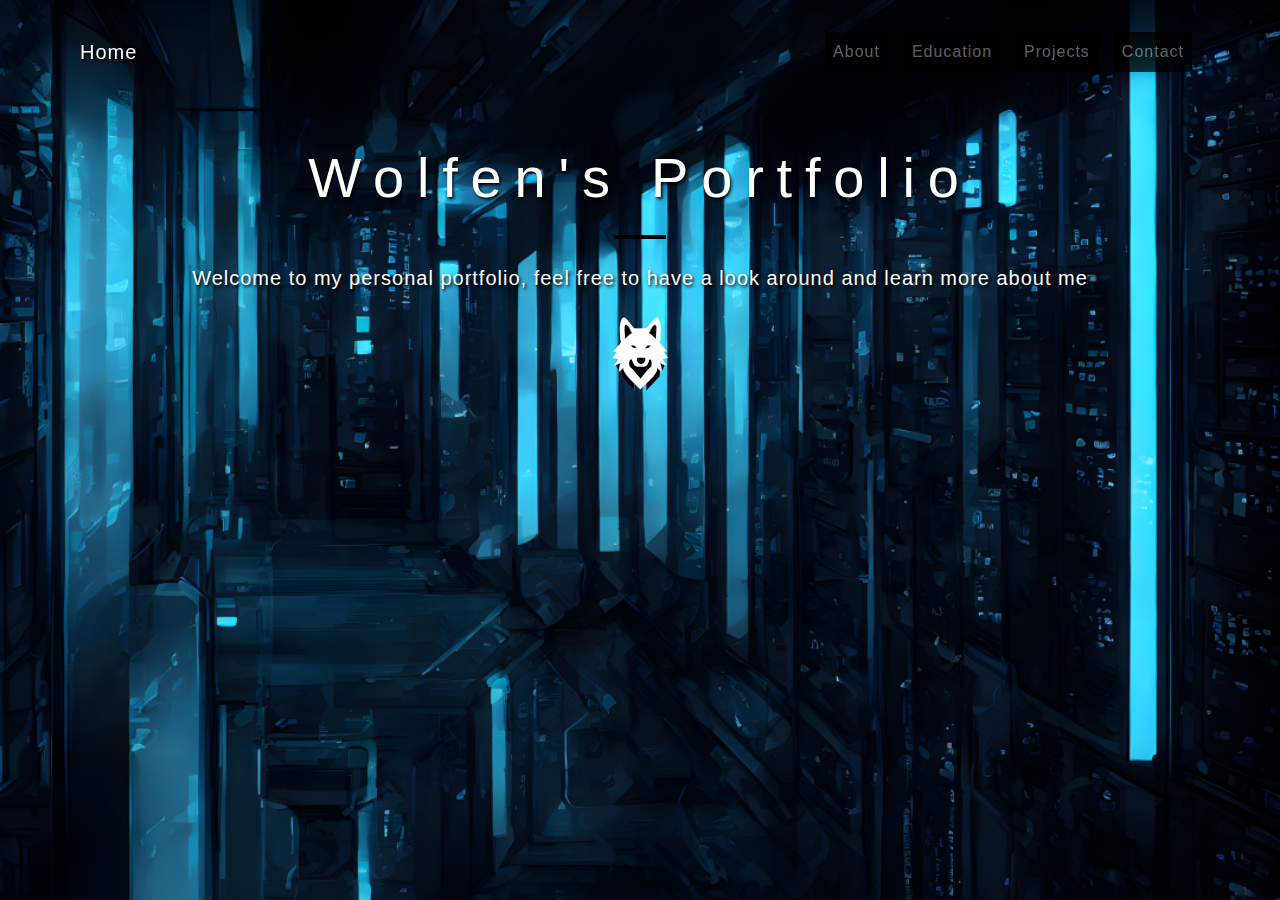
<file: index.html>
<!DOCTYPE html>
<!--
##################################################
  Author: Noel Spurrell
  Date: 2022-11-30
  Purpose: CIS-1280  Final Portfolio Project - Personal Portfolio - Home Page
  License: Creative Commons Attribution-NonCommercial-ShareAlike 4.0 International Public License
##################################################
-->
<html lang="en">
<head>
    <meta charset="UTF-8">
    <meta name="description" content="My personal portfolio website created using HTML, CSS & Bootstrap.">
    <meta name="keywords" content="Wolfen, Portfolio, Noel Spurrell, Custom Website">
    <meta name="author" content="Noel Spurrell">
    <meta name="viewport" content="width=device-width, initial-scale=1, shrink-to-fit=no">
    <!--tags taken from stackoverflow-->
    <meta property="og:title" content="Wolfen's Portfolio"/>
    <meta property="og:type" content="website"/>
    <meta property="og:url" content="https://wolfenxvii.uk/"/>
    <meta property="og:image" content="https://i.imgur.com/NBa7N3K.jpeg"/>
    <meta property="og:description" content="My personal portfolio"/>
    <meta name="theme-color" content="#154263">
    <meta name="twitter:card" content="summary_large_image">
    <title>Wolfen | Home</title>
    <!--img generated using Stable Diffusion UI-->
    <link rel="icon" type="image/x-icon" href="img/wolf.png"/>
    <link href="css/bootstrap.css" rel="stylesheet">
    <link href="css/custom.css" rel="stylesheet">
</head>
<body>
<div class="container-lg">
    <nav class="navbar navbar-expand-lg navbar-dark fixed-top" id="mainNav">
        <a class="navbar-brand active" href="index.html">Home</a>
        <ul class="navbar-nav ml-auto">
            <li class="nav-item black-button">
                <a class="nav-link" href="about.html">About</a>
            </li>
            <li class="nav-item black-button">
                <a class="nav-link" href="education.html">Education</a>
            </li>
            <li class="nav-item black-button">
                <a class="nav-link" href="projects.html">Projects</a>
            </li>
            <li class="nav-item black-button">
                <a class="nav-link" href="contact.html">Contact</a>
            </li>
        </ul>
    </nav>
    <div class="row">
        <div class="col-lg-12">
            <div class="jumbotron">
                <h1 class="display-4">Wolfen's Portfolio</h1>
                <hr class="divider">
                <p class="lead">Welcome to my personal portfolio, feel free to have a look around and learn more about me </p>
                <img src="img/wolf.png" alt="wolf-logo" class="img-fluid">
            </div>
        </div>
</div>
</div>
<!-- Bootstrap core JavaScript -->
<script src="js/jquery.slim.min.js"></script>
<script src="js/bootstrap.bundle.min.js"></script>
</body>
</html>
</file>
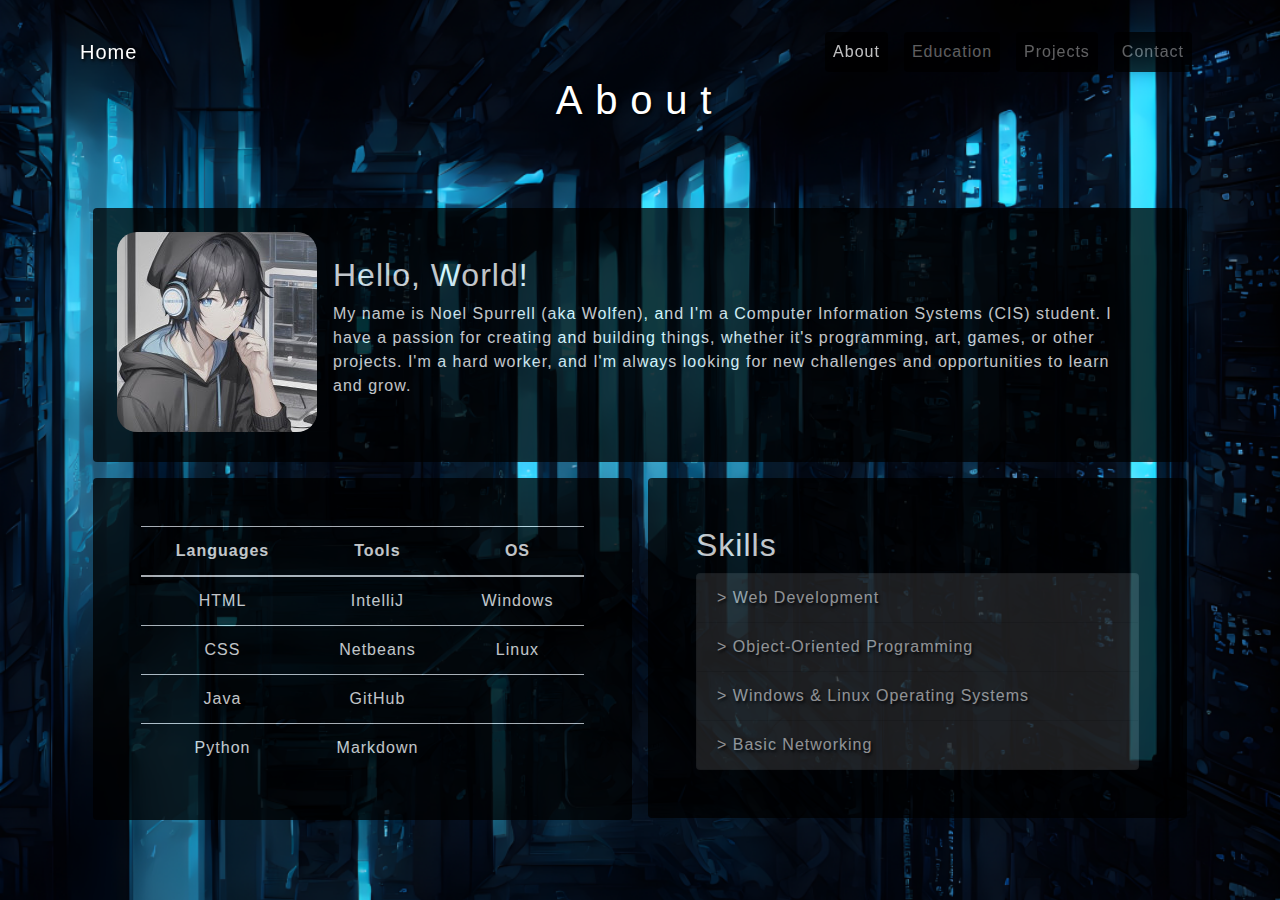
<file: about.html>
<!DOCTYPE html>
<!--
##################################################
  Author: Noel Spurrell
  Date: 2022-11-30
  Purpose: CIS-1280  Final Portfolio Project - Personal Portfolio - About Page
  License: Creative Commons Attribution-NonCommercial-ShareAlike 4.0 International Public License
##################################################
-->
<html lang="en">
<head>
    <meta charset="UTF-8">
    <meta name="description" content="My personal portfolio website created using HTML, CSS & Bootstrap.">
    <meta name="keywords" content="Wolfen, Portfolio, Noel Spurrell, Custom Website">
    <meta name="author" content="Noel Spurrell">
    <meta name="viewport" content="width=device-width, initial-scale=1, shrink-to-fit=no">
    <!--tags taken from stackoverflow-->
    <meta property="og:title" content="Wolfen | Portfolio"/>
    <meta property="og:type" content="website"/>
    <meta property="og:url" content="https://wolfenxvii.uk/"/>
    <meta property="og:image" content="https://i.imgur.com/NBa7N3K.jpeg"/>
    <meta property="og:description" content="My personal portfolio website"/>
    <meta name="theme-color" content="#154263">
    <meta name="twitter:card" content="summary_large_image">
    <title>Wolfen | About</title>
    <!--img generated using Stable Diffusion UI-->
    <link rel="icon" type="image/x-icon" href="img/wolf.png"/>
    <link href="css/bootstrap.css" rel="stylesheet">
    <link href="css/custom.css" rel="stylesheet">
</head>
<body>
<div class="container-lg">
    <nav class="navbar navbar-expand-lg navbar-dark fixed-top" id="mainNav">
        <a class="navbar-brand" href="index.html">Home</a>
        <ul class="navbar-nav ml-auto">
            <li class="nav-item black-button">
                <a class="nav-link active" href="about.html">About</a>
            </li>
            <li class="nav-item black-button">
                <a class="nav-link" href="education.html">Education</a>
            </li>
            <li class="nav-item black-button">
                <a class="nav-link" href="projects.html">Projects</a>
            </li>
            <li class="nav-item black-button">
                <a class="nav-link" href="contact.html">Contact</a>
            </li>
        </ul>
    </nav>
    <h1 class="text-center">About</h1>
    <div class="row justify-content-center">
        <!--img generated using Stable Diffusion UI-->
        <div class="col-lg-12 float-lg-none"><img id="profile-picture" class="card-img-overlay float-lg-left"
                                                  src="img/profilePicture.jpg"
                                                  alt="My profile picture">
            <div class="black-background">
                <h2>Hello, World!</h2>
                <p>My name is Noel Spurrell (aka Wolfen), and I'm a Computer Information Systems (CIS)
                    student. I
                    have a passion for creating and building things,
                    whether it's programming, art, games, or other projects. I'm a hard worker,
                    and I'm always looking for new challenges and opportunities to learn and grow.</p></div>
        </div>
        <div class="col-lg-6 col-md-6 float-lg-left">
            <div class="black-background">
                <table class="table-responsive-lg table container-fluid">
                    <thead>
                    <tr>
                        <th scope="col">Languages</th>
                        <th scope="col">Tools</th>
                        <th scope="col">OS</th>
                    </tr>
                    </thead>
                    <tbody>
                    <tr>
                        <td>HTML</td>
                        <td>IntelliJ</td>
                        <td>Windows</td>
                    </tr>
                    <tr>
                        <td>CSS</td>
                        <td>Netbeans</td>
                        <td>Linux</td>
                    </tr>
                    <tr>
                        <td>Java</td>
                        <td>GitHub</td>
                        <td></td>
                    </tr>
                    <tr>
                        <td>Python</td>
                        <td>Markdown</td>
                        <td></td>
                    </tr>
                    </tbody>
                </table>
            </div>
        </div>
        <div class="col-lg-6 col-md-6 float-lg-right">
            <div class="black-background">
                <h2>Skills</h2>
                <ul class="list-group">
                    <li class="list-group-item list-group-item-dark"> > Web Development</li>
                    <li class="list-group-item list-group-item-dark"> > Object-Oriented Programming</li>
                    <li class="list-group-item list-group-item-dark"> > Windows & Linux Operating Systems</li>
                    <li class="list-group-item list-group-item-dark"> > Basic Networking</li>
                </ul>
            </div>
        </div>
    </div>
</div>
<!-- Bootstrap core JavaScript -->
<script src="js/jquery.slim.min.js"></script>
<script src="js/bootstrap.bundle.min.js"></script>
</body>
</html>
</file>
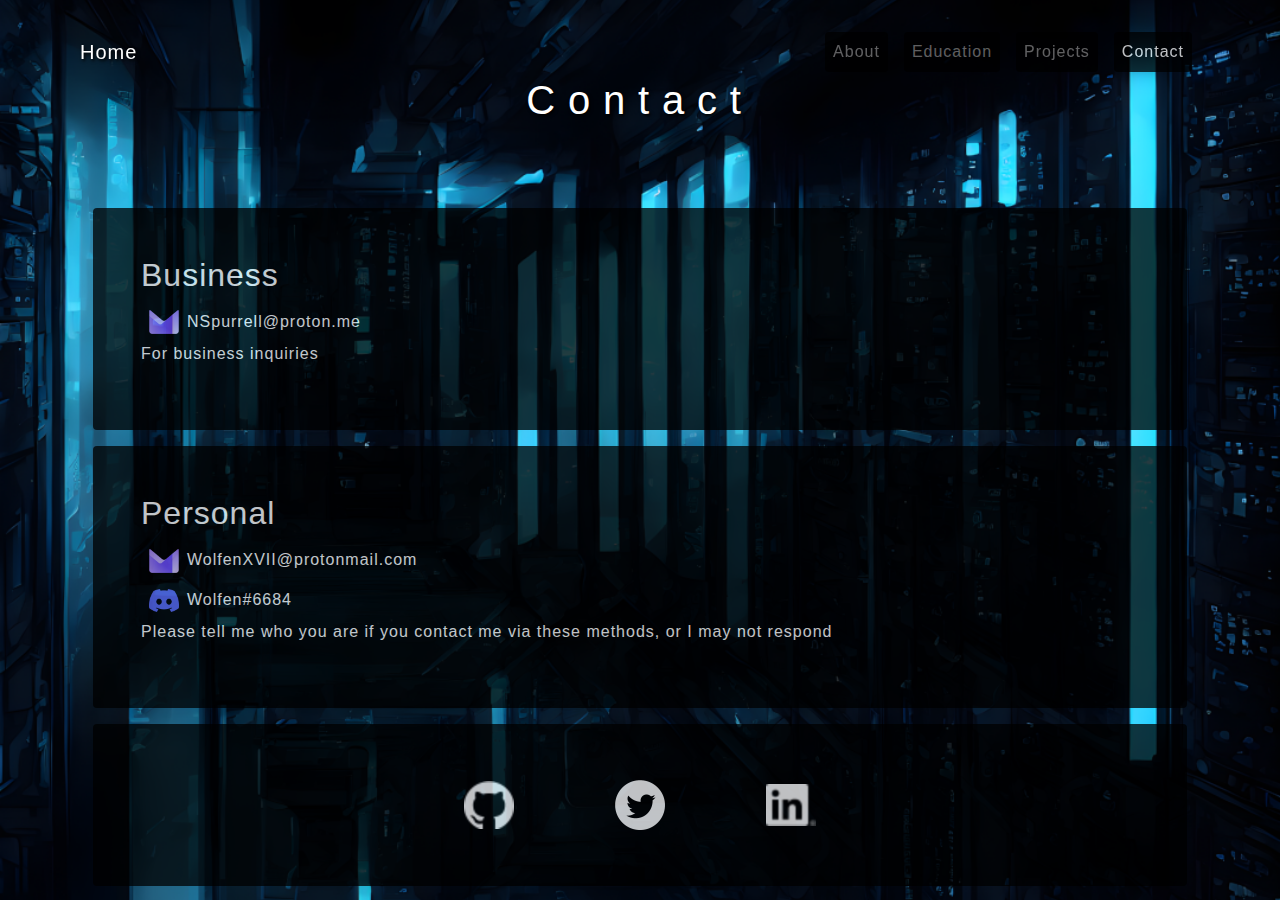
<file: contact.html>
<!DOCTYPE html>
<!--
##################################################
  Author: Noel Spurrell
  Date: 2022-11-30
  Purpose: CIS-1280  Final Portfolio Project - Personal Portfolio - Contact Page
  License: Creative Commons Attribution-NonCommercial-ShareAlike 4.0 International Public License
##################################################
-->
<html lang="en">
<head>
    <meta charset="UTF-8">
    <meta name="description" content="My personal portfolio website created using HTML, CSS & Bootstrap.">
    <meta name="keywords" content="Wolfen, Portfolio, Noel Spurrell, Custom Website">
    <meta name="author" content="Noel Spurrell">
    <meta name="viewport" content="width=device-width, initial-scale=1, shrink-to-fit=no">
    <!--tags taken from stackoverflow-->
    <meta property="og:title" content="Wolfen's Portfolio"/>
    <meta property="og:type" content="website"/>
    <meta property="og:url" content="https://wolfenxvii.uk/"/>
    <meta property="og:image" content="https://i.imgur.com/NBa7N3K.jpeg"/>
    <meta property="og:description" content="My personal portfolio"/>
    <meta name="theme-color" content="#154263">
    <meta name="twitter:card" content="summary_large_image">
    <title>Wolfen | Contact</title>
    <!--img generated using Stable Diffusion UI-->
    <link rel="icon" type="image/x-icon" href="img/wolf.png"/>
    <link href="css/bootstrap.css" rel="stylesheet">
    <link href="css/custom.css" rel="stylesheet">
</head>
<body>
<div class="container-lg">
    <nav class="navbar navbar-expand-lg navbar-dark fixed-top" id="mainNav">
        <a class="navbar-brand" href="index.html">Home</a>
        <ul class="navbar-nav ml-auto">
            <li class="nav-item black-button">
                <a class="nav-link" href="about.html">About</a>
            </li>
            <li class="nav-item black-button">
                <a class="nav-link" href="education.html">Education</a>
            </li>
            <li class="nav-item black-button">
                <a class="nav-link" href="projects.html">Projects</a>
            </li>
            <li class="nav-item black-button">
                <a class="nav-link active" href="contact.html">Contact</a>
            </li>
        </ul>
    </nav>
    <section class="title">
        <h1 class="text-center">Contact</h1>
    </section>
        <div class="row">
            <div class="col-lg-12">
                <div class="black-background">
                    <h2>Business</h2>
                    <!--img taken from Protonmail-->
                    <a class="text-white" href="mailto:NSpurrell@proton.me"><img class="img-fluid p-2 contact-logo"
                                                                                 src="img/protonmail.png"
                                                                                 alt="Protonmail Logo">NSpurrell@proton.me</a>
                    <p>For business inquiries</p>
                </div>
            </div>
            <div class="col-lg-12">
                <div class="black-background">
                    <h2>Personal</h2>
                    <!--img taken from Protonmail-->
                    <a class="text-white" href="mailto:wolfenxvii@protonmail.com"><img class="img-fluid p-2 contact-logo"
                                                                                       src="img/protonmail.png"
                                                                                       alt="Protonmail Logo">WolfenXVII@protonmail.com<br></a>
                    <!--img taken from Discord-->
                    <a class="text-white" href="https://discord.com/"><img class="img-fluid p-2 contact-logo" src="img/discord.png" alt="Discord Logo">Wolfen#6684</a>
                    <p>Please tell me who you are if you contact me via these methods, or I may not respond</p>
                </div>
            </div>
            <div class="col-lg-12 col-md-12 col-sm-12">
                <div class="black-background text-center">
                    <!--img taken from GitHub-->
                    <a class="social-links" href="https://github.com/WolfenXVII"><img class="img-fluid"
                                                                                      src="img/github.png"
                                                                                      alt="Github logo"></a>
                    <!--img taken from Twitter-->
                    <a class="social-links" href="https://twitter.com/Wolfen_XVII"><img class="img-fluid"
                                                                                        src="img/twitter.png"
                                                                                        alt="Twitter logo"></a>
                    <!--img taken from LinkedIn-->
                    <a class="social-links" href="https://www.linkedin.com/in/noel-spurrell/"> <img class="img-fluid"
                                                                                                    src="img/linkedin.png"
                                                                                                    alt="LinkedIn logo"></a>
                </div>
            </div>

        </div>
</div>
<!-- Bootstrap core JavaScript -->
<script src="js/jquery.slim.min.js"></script>
<script src="js/bootstrap.bundle.min.js"></script>
</body>
</html>
</file>
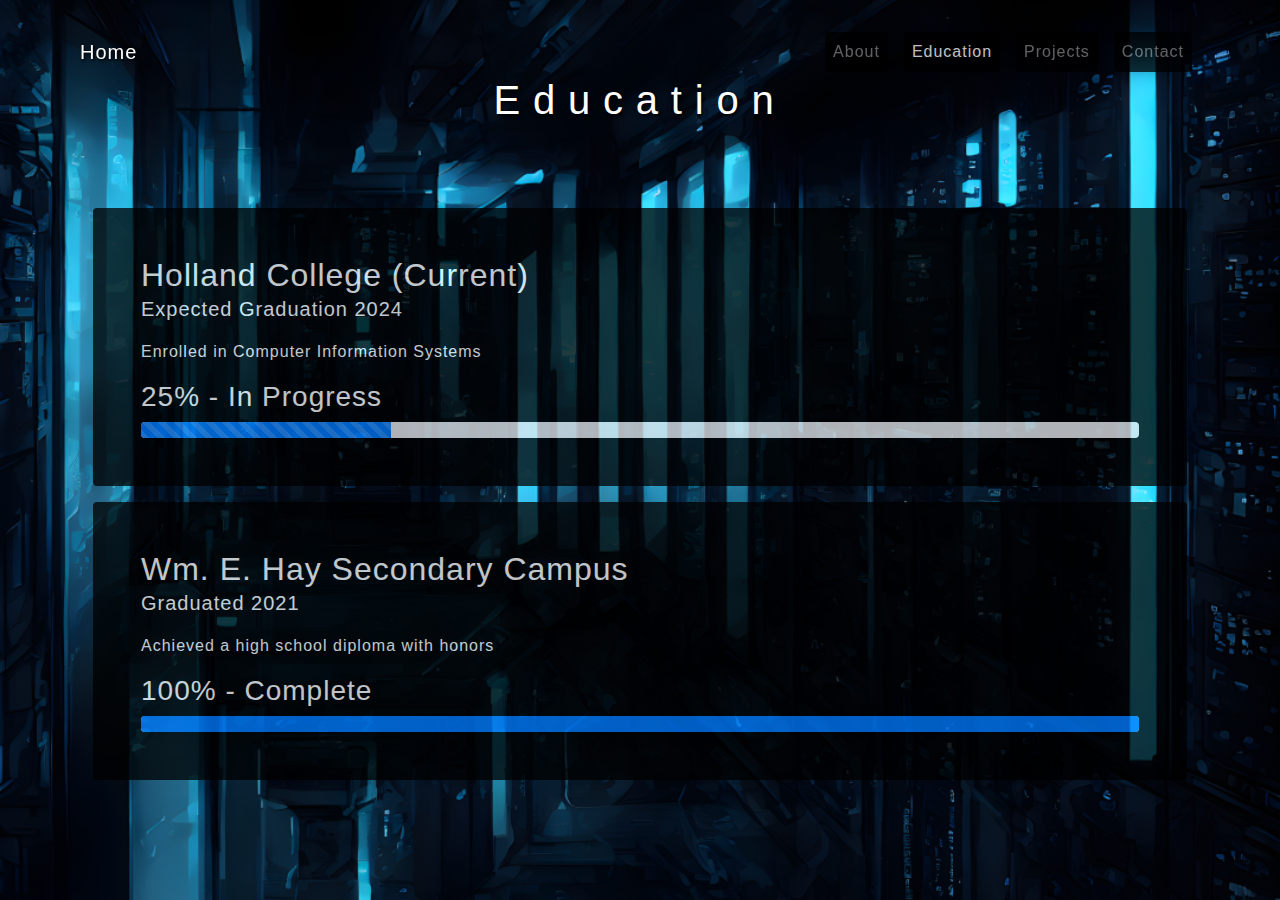
<file: education.html>
<!DOCTYPE html>
<!--
##################################################
  Author: Noel Spurrell
  Date: 2022-11-30
  Purpose: CIS-1280  Final Portfolio Project - Personal Portfolio - Education Page
  License: Creative Commons Attribution-NonCommercial-ShareAlike 4.0 International Public License
##################################################
-->
<html lang="en">
<head>
    <meta charset="UTF-8">
    <meta name="description" content="My personal portfolio website created using HTML, CSS & Bootstrap.">
    <meta name="keywords" content="Wolfen, Portfolio, Noel Spurrell, Custom Website">
    <meta name="author" content="Noel Spurrell">
    <meta name="viewport" content="width=device-width, initial-scale=1, shrink-to-fit=no">
    <!--tags taken from stackoverflow-->
    <meta property="og:title" content="Wolfen's Portfolio"/>
    <meta property="og:type" content="website"/>
    <meta property="og:url" content="https://wolfenxvii.uk/"/>
    <meta property="og:image" content="https://i.imgur.com/NBa7N3K.jpeg"/>
    <meta property="og:description" content="My personal portfolio"/>
    <meta name="theme-color" content="#154263">
    <meta name="twitter:card" content="summary_large_image">
    <title>Wolfen | Education</title>
    <!--img generated using Stable Diffusion UI-->
    <link rel="icon" type="image/x-icon" href="img/wolf.png"/>
    <link href="css/bootstrap.css" rel="stylesheet">
    <link href="css/custom.css" rel="stylesheet">
</head>
<body>
<div class="container-lg">
    <nav class="navbar navbar-expand-lg navbar-dark fixed-top" id="mainNav">
        <a class="navbar-brand" href="index.html">Home</a>
        <ul class="navbar-nav ml-auto">
            <li class="nav-item black-button">
                <a class="nav-link" href="about.html">About</a>
            </li>
            <li class="nav-item black-button">
                <a class="nav-link active" href="education.html">Education</a>
            </li>
            <li class="nav-item black-button">
                <a class="nav-link" href="projects.html">Projects</a>
            </li>
            <li class="nav-item black-button">
                <a class="nav-link" href="contact.html">Contact</a>
            </li>
        </ul>
    </nav>
    <section class="title">
        <h1 class="text-center">Education</h1>
    </section>
    <div class="row">
        <div class="col-lg-12">
            <div class="black-background">
                <a class="h2 text-white" href="https://www.hollandcollege.com/">Holland College (Current)</a>
                <p class="lead">Expected Graduation 2024</p>
                <p>Enrolled in Computer Information Systems</p>
                <h3>25% - In Progress</h3>
                <div class="progress">
                    <div class="progress-bar progress-bar-striped progress-bar-animated" role="progressbar"
                         style="width: 25%" aria-valuenow="25" aria-valuemin="0" aria-valuemax="100"></div>
                </div>
            </div>
        </div>
        <div class="col-lg-12">
            <div class="black-background">
                <a class="h2 text-white" href="https://wmehay.clearview.ab.ca/">Wm. E. Hay Secondary Campus</a>
                <p class="lead">Graduated 2021</p>
                <p>Achieved a high school diploma with honors</p>
                <h3>100% - Complete</h3>
                <div class="progress">
                    <div class="progress-bar" role="progressbar" style="width: 100%" aria-valuenow="100"
                         aria-valuemin="0" aria-valuemax="100"></div>
                </div>
            </div>
        </div>

    </div>
</div>
<!-- Bootstrap core JavaScript -->
<script src="js/jquery.slim.min.js"></script>
<script src="js/bootstrap.bundle.min.js"></script>
</body>
</html>
</file>
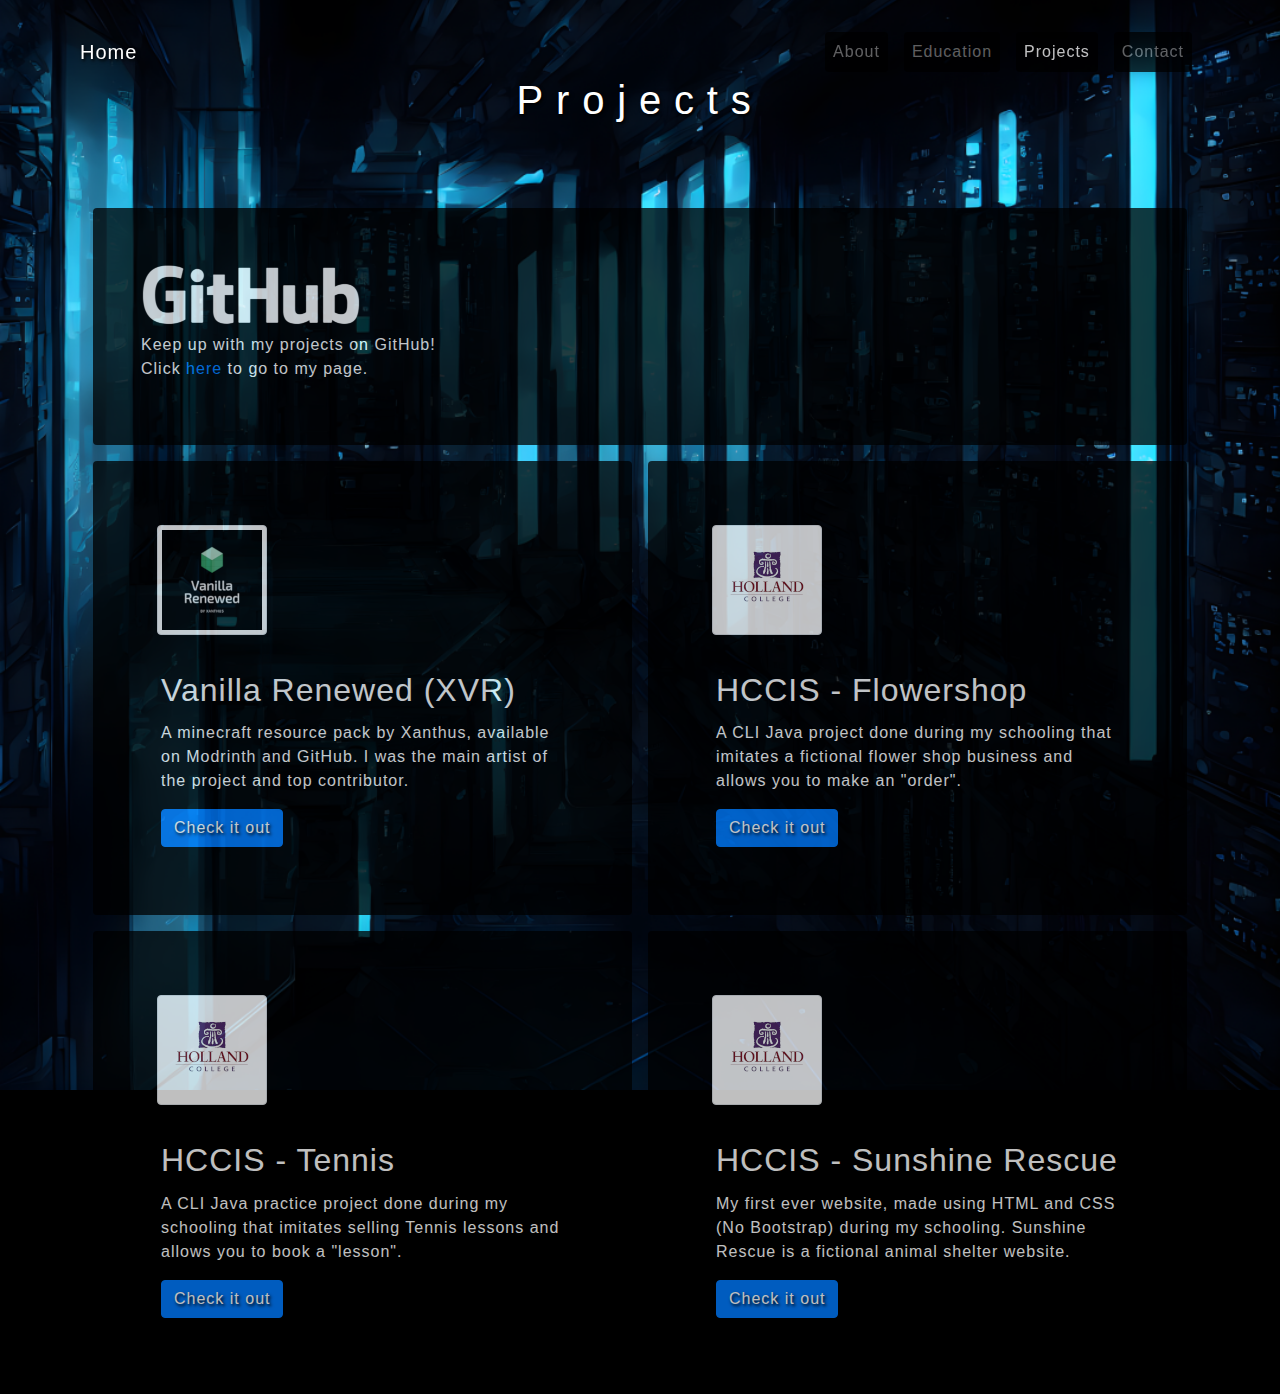
<file: projects.html>
<!DOCTYPE html>
<!--
##################################################
  Author: Noel Spurrell
  Date: 2022-11-30
  Purpose: CIS-1280  Final Portfolio Project - Personal Portfolio - Projects Page
  License: Creative Commons Attribution-NonCommercial-ShareAlike 4.0 International Public License
##################################################
-->
<html lang="en">
<head>
    <meta charset="UTF-8">
    <meta name="description" content="My personal portfolio website created using HTML, CSS & Bootstrap.">
    <meta name="keywords" content="Wolfen, Portfolio, Noel Spurrell, Custom Website">
    <meta name="author" content="Noel Spurrell">
    <meta name="viewport" content="width=device-width, initial-scale=1, shrink-to-fit=no">
    <!--tags taken from stackoverflow-->
    <meta property="og:title" content="Wolfen's Portfolio"/>
    <meta property="og:type" content="website"/>
    <meta property="og:url" content="https://wolfenxvii.uk/"/>
    <meta property="og:image" content="https://i.imgur.com/NBa7N3K.jpeg"/>
    <meta property="og:description" content="My personal portfolio"/>
    <meta name="theme-color" content="#154263">
    <meta name="twitter:card" content="summary_large_image">
    <title>Wolfen | Projects</title>
    <!--img generated using Stable Diffusion UI-->
    <link rel="icon" type="image/x-icon" href="img/wolf.png"/>
    <link href="css/bootstrap.css" rel="stylesheet">
    <link href="css/custom.css" rel="stylesheet">
</head>
<body>
<div class="container-lg">
    <nav class="navbar navbar-expand-lg navbar-dark fixed-top" id="mainNav">
        <a class="navbar-brand black-button" href="index.html">Home</a>
        <ul class="navbar-nav ml-auto">
            <li class="nav-item black-button">
                <a class="nav-link" href="about.html">About</a>
            </li>
            <li class="nav-item black-button">
                <a class="nav-link" href="education.html">Education</a>
            </li>
            <li class="nav-item black-button">
                <a class="nav-link active" href="projects.html">Projects</a>
            </li>
            <li class="nav-item black-button">
                <a class="nav-link" href="contact.html">Contact</a>
            </li>
        </ul>
    </nav>
    <section class="title">
        <h1 class="text-center">Projects</h1>
    </section>
        <div class="row">
            <div class="col-lg-12">
                <div class="black-background">
                    <!--img taken from GitHub-->
                    <img src="img/githubLong.png" alt="Github logo" class="img-fluid">
                    <p>Keep up with my projects on GitHub!<br>Click <a href="https://github.com/WolfenXVII">here</a> to
                        go to my page.</p>
                </div>
            </div>
            <div class="col-lg-6">
                <div class="black-background">
                        <img src="img/vanillaRenewed.png" class="img-fluid img-thumbnail m-3" alt="Vanilla Renewed Logo">
                        <div class="card-body">
                            <!--img taken from Vanilla Renewed on GitHub-->
                            <h2 class="card-title">Vanilla Renewed (XVR)</h2>
                            <p class="card-text">A minecraft resource pack by Xanthus, available on Modrinth and GitHub. I was the main artist of the project and top contributor. </p>
                            <a href="https://github.com/Vanilla-Renewed-Team/Vanilla-Renewed" class="btn btn-primary">Check it out</a>
                    </div>
                </div>
            </div>
            <div class="col-lg-6">
                <div class="black-background">
                    <!--img taken from Holland College-->
                    <img src="img/hollandCollege.png" class="img-fluid img-thumbnail m-3" alt="Holland College Logo">
                    <div class="card-body">
                        <h2 class="card-title">HCCIS - Flowershop</h2>
                        <p class="card-text">A CLI Java project done during my schooling that imitates a fictional flower shop business and allows you to make an "order".</p>
                        <a href="https://github.com/WolfenXVII/HCCIS-Flowershop" class="btn btn-primary">Check it out</a>
                    </div>
                </div>
            </div>
            <div class="col-lg-6">
                <div class="black-background">
                    <!--img taken from Holland College-->
                    <img src="img/hollandCollege.png" class="img-fluid img-thumbnail m-3" alt="Holland College Logo">
                    <div class="card-body">
                        <h2 class="card-title">HCCIS - Tennis</h2>
                        <p class="card-text">A CLI Java practice project done during my schooling that imitates selling Tennis lessons and allows you to book a "lesson".</p>
                        <a href="https://github.com/WolfenXVII/HCCIS-Tennis" class="btn btn-primary">Check it out</a>
                    </div>
                </div>
            </div>
            <div class="col-lg-6">
                <div class="black-background">
                    <!--img taken from Holland College-->
                    <img src="img/hollandCollege.png" class="img-fluid img-thumbnail m-3" alt="Holland College Logo">
                    <div class="card-body">
                        <h2 class="card-title">HCCIS - Sunshine Rescue</h2>
                        <p class="card-text">My first ever website, made using HTML and CSS (No Bootstrap) during my schooling. Sunshine Rescue is a fictional animal shelter website.</p>
                        <a href="https://github.com/WolfenXVII/HCCIS-Sunshine-Rescue" class="btn btn-primary">Check it out</a>
                    </div>
                </div>
            </div>
        </div>
</div>
<!-- Bootstrap core JavaScript -->
<script src="js/jquery.slim.min.js"></script>
<script src="js/bootstrap.bundle.min.js"></script>
</body>
</html>
</file>
<file: css/custom.css>
/*
##################################################
Author: Noel Spurrell
Date: 2022-11-30
Purpose: CIS-1280  Final Portfolio Project - Personal Portfolio - Custom CSS
License: Creative Commons Attribution-NonCommercial-ShareAlike 4.0 International Public License
##################################################
*/

#mainNav {
    background-color: transparent;
    padding: 2rem 10rem;
}

#profile-picture {
    z-index: 1;
    position: relative;
    border-radius: 10%;
    margin: 2rem 1rem 1rem 2rem;
    padding: 0;
    max-width: 200px;
    max-height: 200px;
}

body {
    letter-spacing: 0.0625em;
    /*img generated using Stable Diffusion UI*/
    background: url(../img/background.png) no-repeat center center fixed black;
    background-size: cover;
}

h1 {
    font-weight: normal !important;
    font-family: "Varela Round", -apple-system, BlinkMacSystemFont, "Segoe UI", Roboto, "Helvetica Neue", Arial, sans-serif, "Apple Color Emoji", "Segoe UI Emoji", "Segoe UI Symbol", "Noto Color Emoji";
    font-size: 2.5rem;
    line-height: 2.5rem;
    letter-spacing: 0.8rem;
    margin-bottom: 5rem;
}

img {
    padding-top: 0.5rem;
    padding-bottom: 0.5rem;
}

.table {
    text-align: center;
    margin: auto;
    color: white;
}

.footer {
    bottom: 0;
    width: 100%;
}

h1.display-4 {
    margin-bottom: 0;
}

.container-lg {
    text-shadow: black 0.1em 0.1em 0.2em;
    color: white;
    margin-top: 5rem;
}

.black-background {
    background-color: black;
    opacity: 75%;
    border-radius: 0.25rem;
    padding: 3rem;
    margin: 0.5rem;
}

.jumbotron {
    margin-top: 5rem;
    text-align: center;
    background-color: transparent;
}

.divider {
    background-color: black;
    height: 0.2rem;
    max-width: 3.25rem;
    margin: 1.5rem auto;
    opacity: 1;
}

.black-button .nav-link {
    background-color: black;
    border-radius: 0.25rem;
    opacity: 75%;
    margin-right: 0.5rem;
    margin-left: 0.5rem;
}

.nav-link {
    opacity: 100%;
}

.black-button .nav-link:hover {
    background-color: #333;
    opacity: 80%;
}

.social-links {

    margin-right: 3rem;
    margin-left: 3rem;
}

.row {
    margin: 0;

}

.black-background.list-group {
    margin: 0 auto;
    max-width: 50%;
}

.col-lg-6 {
    margin: 0;
    padding: 0;
}

.col-lg-12 {
    margin: 0;
    padding: 0;
}

.col-md-6 {
    margin: 0;
    padding: 0;
}

.list-group-item-dark {
    background-color: #333;
    opacity: 75%;
    color: white;
}

.display-4 {
    margin-top: -5rem;
}

@media (max-width: 1400px) {
    #mainNav {
        padding: 2rem 5rem;
    }

    #content {
        padding: 2rem 5rem;
    }
}

@media (max-width: 991px) {
    #profile-picture {
        display: none;
    }

    .display-4 {
        margin-top: 0;
    }
}

@media (max-width: 768px) {
    #mainNav {
        padding: 2rem;
    }
}

@media (max-width: 591px) {
    #mainNav {
        padding: 2rem 1rem;
    }

    .social-links {
        margin-left: 2rem;
        margin-right: 2rem;
    }

}

@media (max-width: 495px) {
    .display-4 {
        margin-top: -5rem;
    }

    .container-lg {
        margin-top: 10rem;
        font-size: 0.8rem;
    }

    .social-links {
        margin-right: 1rem;
        margin-left: 1rem;
    }

}

@media (max-width: 400px) {
    .container-lg {
        font-size: 0.7rem;
    }

    .social-links {
        margin-right: 0.5rem;
        margin-left: 0.5rem;
    }
}

@media (max-width: 378px) {
    .container-lg {
        margin-top: 10rem;
    }

    .social-links {
        margin-right: 0.5rem;
        margin-left: 0.5rem;
    }
}

@media (max-width: 349px) {
    h3 {
        font-size: 1.25rem;
    }

    .container-lg {
        font-size: 0.5rem;
    }

    .h2 {
        font-size: 1.5rem;
    }

    .social-links {
        margin-right: 0.5rem;
        margin-left: 0.5rem;
    }
}

@media (max-width: 280px) {

    h1 {
        font-size: 2rem;
        text-align: center;
    }

    a {
        padding-top: 1rem;
        padding-bottom: 1rem;
    }

    h3 {
        font-size: 1rem;
    }

    .h2 {
        font-size: 1.5rem;
    }

    .contact-logo {
        display: none;
    }

    .social-links {
        margin-right: 0.6rem;
        margin-left: 0.6rem;
    }

}
</file>
